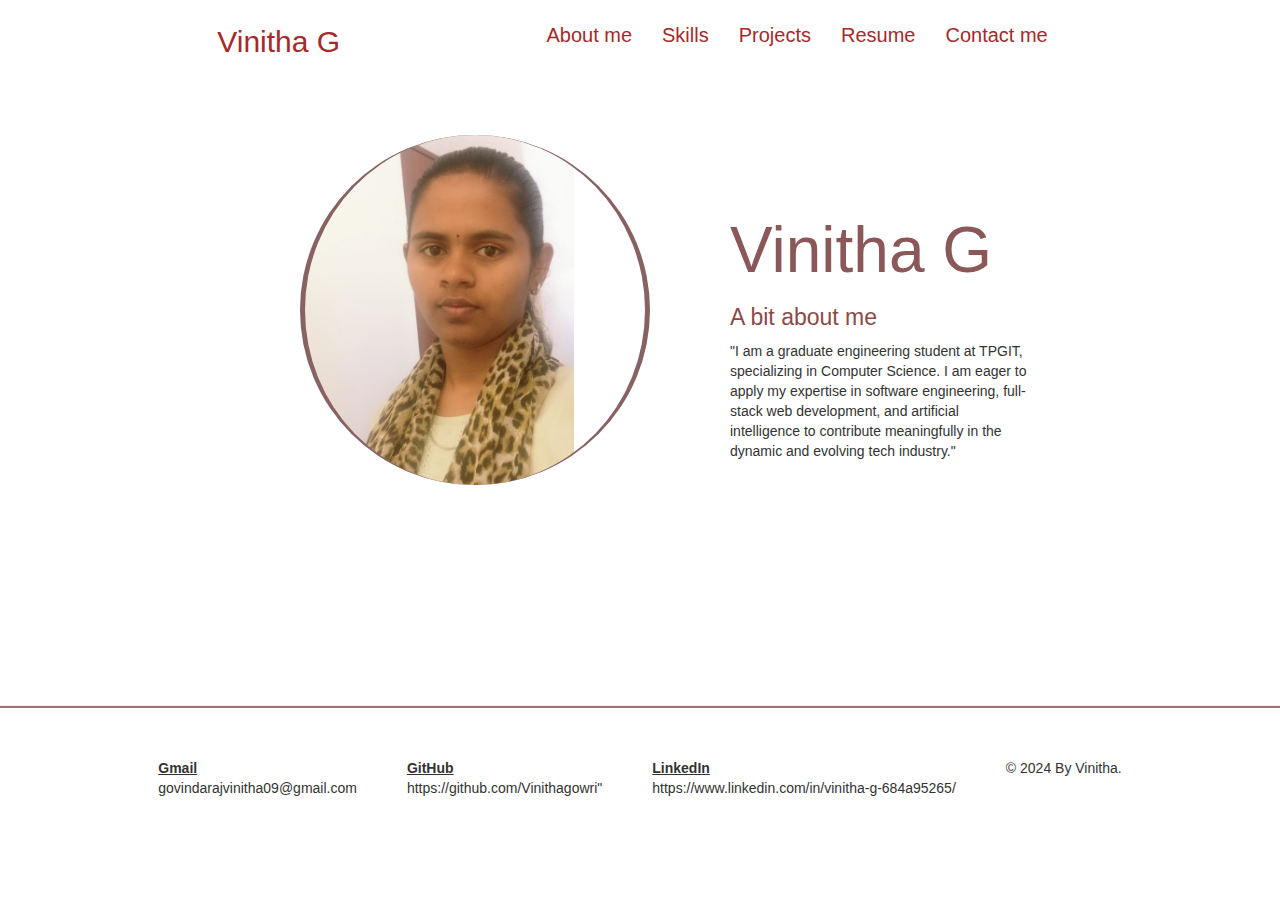
<file: index.html>
<!DOCTYPE html>
<html lang="en">
<head>
    <meta charset="UTF-8">
    <meta name="viewport" content="width=device-width, initial-scale=1.0">
    <link rel="stylesheet" href="https://maxcdn.bootstrapcdn.com/bootstrap/3.4.1/css/bootstrap.min.css">
  <script src="https://ajax.googleapis.com/ajax/libs/jquery/3.5.1/jquery.min.js"></script>
  <script src="https://maxcdn.bootstrapcdn.com/bootstrap/3.4.1/js/bootstrap.min.js"></script>
  <link rel="stylesheet" href="style.css">
    <title>My Portfolio</title>
</head>
<body>
<header>
    <nav>
        <div class="navbar">

            <p><a href="index.html">Vinitha G</a></p>
            
                <div>
                <li><a href="index.html">About me</a></li>
                <li><a href="./public/skills.html">Skills</a></li>
                <li><a href="./public/projects.html">Projects</a></li>
                <li><a href="./public/resume.html">Resume</a></li>
                <li><a href="./public/contact.html">Contact me</a></li>
                </div>
            
            
        </div>
    </nav>
    
</header>
<main>
    <div class="abt" >
        <div class="abt-img" >
            <!-- <img src="./assets/images/IMG_20231026_152513.jpg" alt="Pics"> */ -->
        </div>
        <div class="abt-cnt">
            <h1>Vinitha G</h1>
            <h3>A bit about me</h3>
            <p>"I am  a graduate engineering student at TPGIT, specializing in Computer Science. I am eager to apply my expertise in software engineering, full-stack web development, and artificial intelligence to contribute meaningfully in the dynamic and evolving tech industry."
            </p>
        </div>
    </div>
</main>
<hr>
<footer>
    <div>
        <span>Gmail</span>
        <p>govindarajvinitha09@gmail.com</p>
    </div>
    <div>
        <span>GitHub</span>
        <p>https://github.com/Vinithagowri"</p>
    </div>
    <div>
        <span>LinkedIn</span>
        <p>https://www.linkedin.com/in/vinitha-g-684a95265/</p>
    </div>
    <p>© 2024 By Vinitha.</p>
</footer>
    
</body>
</html>
</file>
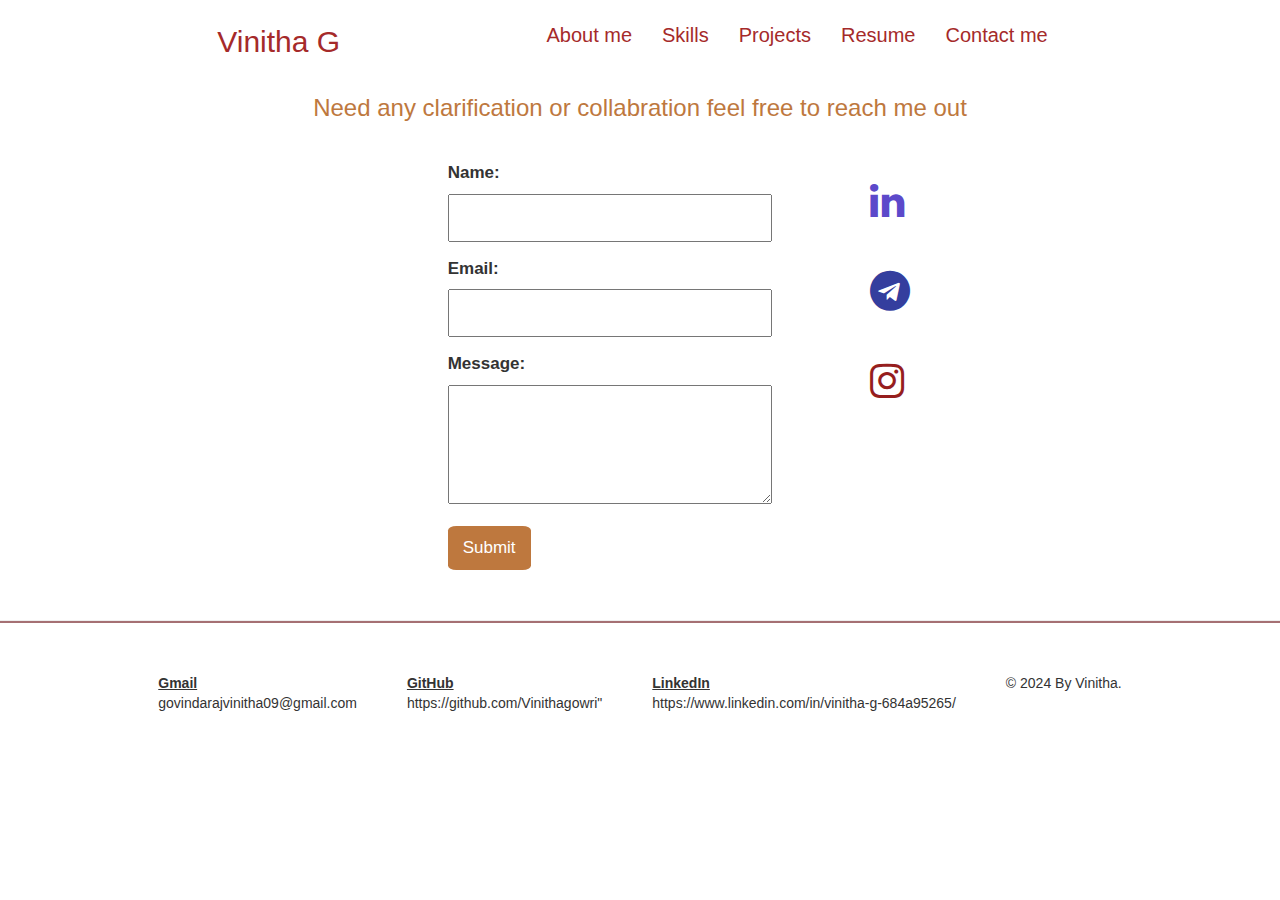
<file: public/contact.html>
<!DOCTYPE html>
<html lang="en">
<head>
    <meta charset="UTF-8">
    <meta name="viewport" content="width=device-width, initial-scale=1.0">
    <title>Contact</title>
    <link rel="stylesheet" href=
"https://cdnjs.cloudflare.com/ajax/libs/font-awesome/4.7.0/css/font-awesome.min.css" />
    <link rel="stylesheet" href="https://maxcdn.bootstrapcdn.com/bootstrap/3.4.1/css/bootstrap.min.css">
    <script src="https://ajax.googleapis.com/ajax/libs/jquery/3.5.1/jquery.min.js"></script>
    <script src="https://maxcdn.bootstrapcdn.com/bootstrap/3.4.1/js/bootstrap.min.js"></script>
    <link rel="stylesheet" href="../style.css">
    <style>
		.fa:hover {
			opacity: 0.9;
		}

		.fa-linkedin {
			
			color: rgb(92, 73, 202);
		}

		.fa-telegram {
			
			color: rgb(52, 62, 158);
		}

		.fa-instagram{
			color: #961e1e;
		}
        .fa-google{
			color: #b63e3e;
		}

		.fa  {
            font-size: 40px;
			width: 60px;
			text-decoration: none;
			
		}
        .fa:hover{
            text-decoration: none;
            
        }
        .contact-form{
            display: flex;
            flex-direction: row;
            justify-content:center;
            gap: 20px;

        }
        .form{
            display: flex;
            flex-direction: column;
            width: 500px;
            padding: 30px;
            padding-left: 50px;

        }
        .contact{
            display: flex;
            flex-direction: column;
            gap: 50px;
            margin-top: 50px;
        }
    
        form {
            max-width: 600px;
            margin: auto;
            font-size:17px;
        }
        label {
            display: block;
            margin-bottom: 8px;
        }
        input, textarea {
            width: 100%;
            padding: 10px;
            margin-bottom: 15px;
            box-sizing: border-box;
        }
        button {
            background-color: #be783e;
            color: white;
            padding: 10px 15px;
            border: none;
            cursor: pointer;
            border-radius: 10%;
            text-align: center;
        }
        button:hover {
            background-color: #e4651c;
        }
        h3{
            text-align: center ;
            color: #be783e;
        }

	</style>
</head>
<body>
    <header>
        <nav>
            <div class="navbar">
    
                <p><a href="../index.html">Vinitha G</a></p>
                
                    <div>
                        <li><a href="../index.html">About me</a></li>
                        <li><a href="./skills.html">Skills</a></li>
                        <li><a href="./projects.html">Projects</a></li>
                        <li><a href="./resume.html">Resume</a></li>
                        <li><a href="./contact.html">Contact me</a></li>
                    </div>  
            </div>
        </nav>
    </header>
    <h3> Need any clarification or collabration feel free to reach me out </h3>
    <div class="contact-form">
    <div class="form">
        <form action="#" method="post">
            <label for="name">Name:</label>
            <input type="text" id="name" name="name" required>
    
            <label for="email">Email:</label>
            <input type="email" id="email" name="email" required>
    
            <label for="message">Message:</label>
            <textarea id="message" name="message" rows="4" required></textarea>
    
            <button type="submit" onclick="">Submit</button>
        </form>
    </div>
    <div class="contact">
        
        <a href="https://www.linkedin.com/in/vinitha-g-684a95265?lipi=urn%3Ali%3Apage%3Ad_flagship3_profile_view_base_contact_details%3Bryd83etdTQWR06CYBGGUZw%3D%3D" class="fa fa-linkedin"></a>
		<a href="https://t.me/viveek01" class="fa fa-telegram"></a>
		<a href="https://www.instagram.com/vinitha_gowri79/" class="fa fa-instagram"></a>
        

    </div>
    
    </div>
    <hr>
    <footer>
        <div>
            <span>Gmail</span>
            <p>govindarajvinitha09@gmail.com</p>
        </div>
        <div>
            <span>GitHub</span>
            <p>https://github.com/Vinithagowri"</p>
        </div>
        <div>
            <span>LinkedIn</span>
            <p>https://www.linkedin.com/in/vinitha-g-684a95265/</p>
        </div>
        <p>© 2024 By Vinitha.</p>
    </footer>
</body>
</html>
</file>
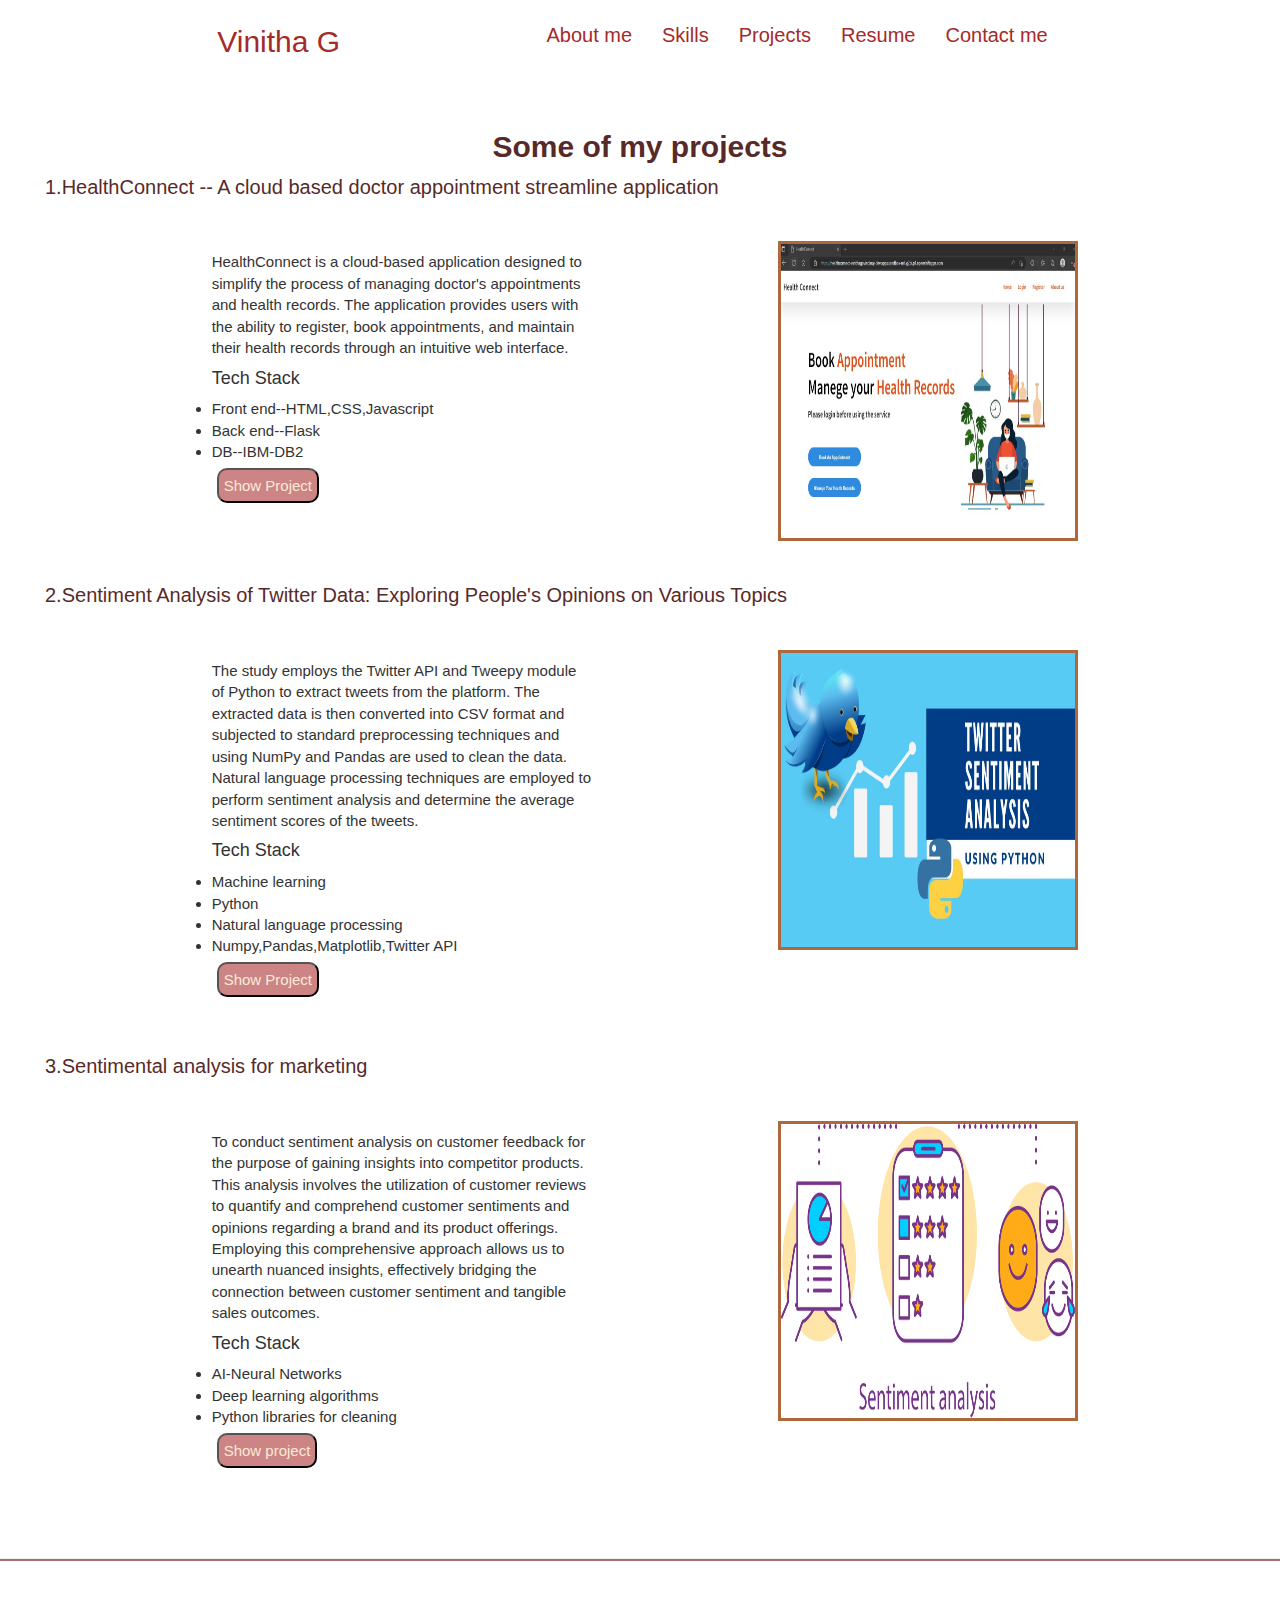
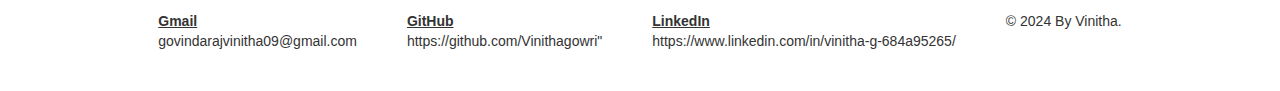
<file: public/projects.html>
<!DOCTYPE html>
<html lang="en">
<head>
    <meta charset="UTF-8">
    <meta name="viewport" content="width=device-width, initial-scale=1.0">
    <title>My projects</title>
    <link rel="stylesheet" href="https://maxcdn.bootstrapcdn.com/bootstrap/3.4.1/css/bootstrap.min.css">
    <script src="https://ajax.googleapis.com/ajax/libs/jquery/3.5.1/jquery.min.js"></script>
    <script src="https://maxcdn.bootstrapcdn.com/bootstrap/3.4.1/js/bootstrap.min.js"></script>
    <link rel="stylesheet" href="../style.css">
    <style>
        .projects{
            display: flex;
            flex-direction: column;
            padding: 15px;
            gap: 20 px;
            justify-content: space-between;

        }
        .projects > li{
            font-size: 20px;
            list-style: none;
            min-width: 50px;
            margin-left: 30px;
            color: rgb(87, 42, 42);
            
        }
        .pro{
            display: flex;
            flex-direction: row;
            flex-basis: 250px;
            gap: 30px;
            justify-content: space-evenly;
            padding: 20px;
            margin: 20px;
            font-size: 15px;

        }
        img{
            height: 300px;
            width: 300px ;
            border: 3px solid rgb(173, 105, 59);
        }
        .pro >div{
            height:fit-content;
            width: 400px;
            padding: 10px;
            border-radius: 25% ;

        }
        .projects >h2{
            text-align: center;
            text-decoration:wavy;
            color: rgb(88, 41, 41);
            font-weight: bold;
        }
        button{
            margin: 5px;
            border-radius: 10px;
            padding: 5px;

            background-color: rgb(204, 132, 132);
        }
        button >a{
            color: antiquewhite;
        }
    </style>
</head>
<body>
    <header>
        <nav>
            <div class="navbar">
    
                <p><a href="../index.html">Vinitha G</a></p>
                
                    <div>
                        <li><a href="../index.html">About me</a></li>
                        <li><a href="./skills.html">Skills</a></li>
                        <li><a href="./projects.html">Projects</a></li>
                        <li><a href="./resume.html">Resume</a></li>
                        <li><a href="./contact.html">Contact me</a></li>
                    </div>  
            </div>
        </nav>
    </header>
    <div class="projects">
         
            <h2>Some of my projects</h2>
            <li>1.HealthConnect -- A cloud based doctor appointment streamline application</li>
            <div class="pro">
                
                <div>
                    <p>
                    HealthConnect is a cloud-based application designed to simplify the process of managing doctor's appointments and health records.
                    The application provides users with the ability to register, book appointments, and maintain their health records through an intuitive web interface.
                    </p>
                    <h4>Tech Stack</h4>
                    <li> Front end--HTML,CSS,Javascript</li>
                    <li> Back end--Flask </li>
                    <li> DB--IBM-DB2</li>
                    <button><a href="https://github.com/smartinternz02/SBSPS-Challenge-10311-HealthConnect-Streamlined-Doctors-Appointment-and-Health-Record-Management">Show Project</a></button>

                </div>
                <img src="../assets/images/Healthconnect.jpg" alt="pro1img">
            </div>
            <li>
                2.Sentiment Analysis of Twitter Data: Exploring People's 
                Opinions on Various Topics</li>
            <div class="pro">
                
                <div>
                    <p>The study employs the 
                        Twitter API and Tweepy module of Python to extract tweets from the platform. The 
                        extracted data is then converted into CSV format and subjected to standard preprocessing 
                        techniques and using NumPy and Pandas are used to clean the data. Natural language 
                        processing techniques are employed to perform sentiment analysis and determine the 
                        average sentiment scores of the tweets.</p>
                    <h4>Tech Stack</h4>
                    <li>Machine learning</li>
                    <li>Python</li>
                    <li>Natural language processing</li>
                    <li>Numpy,Pandas,Matplotlib,Twitter API</li>
                    <button><a href="https://github.com/Vinithagowri/sentimental_analysis">Show Project</a></button>
                </div>
                <img src="../assets/images/twitter_1.jpg" alt="pro2img">
            </div>
            <li>3.Sentimental analysis for marketing</li>
            <div class="pro">
                
                <div>
                    <p>To conduct sentiment analysis on customer feedback for the purpose of gaining insights into competitor products.
                        This analysis involves the utilization of customer reviews to quantify and comprehend customer sentiments and opinions regarding a brand and its product offerings.
                        Employing this comprehensive approach allows us to unearth nuanced insights, effectively bridging the connection between customer sentiment and tangible sales outcomes.</p>
                    <h4>Tech Stack</h4>
                    <li>AI-Neural Networks</li>
                    <li>Deep learning algorithms</li>
                    <li>Python libraries for cleaning </li>
                    <button><a href="https://github.com/Vinithagowri/Sentimental-analysis-for-marketing">Show project</a></button>
                </div>
                <img src="../assets/images/tweet_2.png" alt="pro3">
            </div>


    </div>
    <hr>
    <footer>
        <div>
            <span>Gmail</span>
            <p>govindarajvinitha09@gmail.com</p>
        </div>
        <div>
            <span>GitHub</span>
            <p>https://github.com/Vinithagowri"</p>
        </div>
        <div>
            <span>LinkedIn</span>
            <p>https://www.linkedin.com/in/vinitha-g-684a95265/</p>
        </div>
        <p>© 2024 By Vinitha.</p>
    </footer>
</body>
</html>
</file>
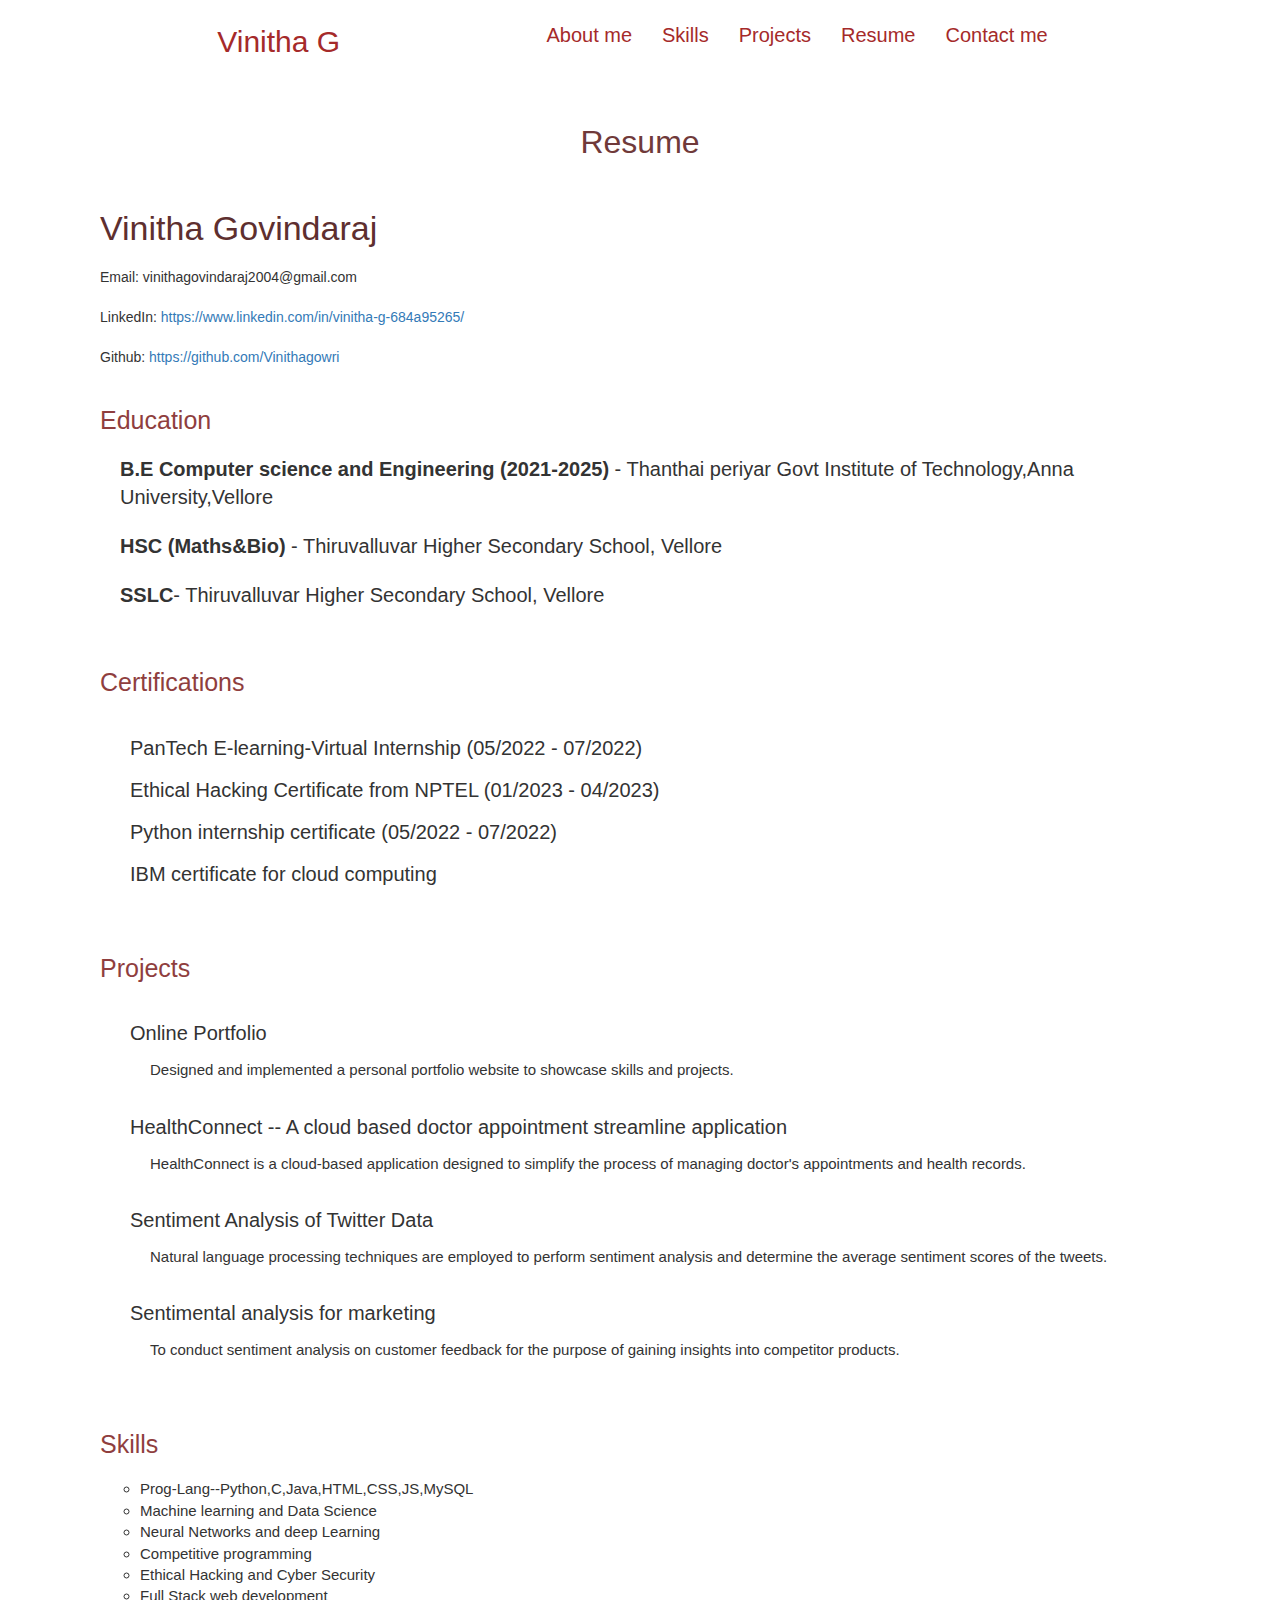
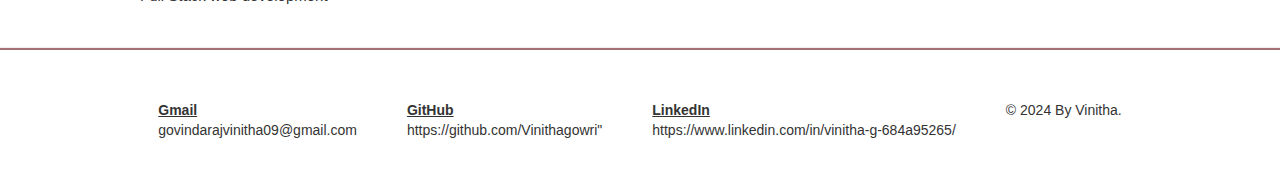
<file: public/resume.html>
<!DOCTYPE html>
<html lang="en">
<head>
    <meta charset="UTF-8">
    <meta name="viewport" content="width=device-width, initial-scale=1.0">
    <title>Your Name - Resume</title>
    <link rel="stylesheet" href=
"https://cdnjs.cloudflare.com/ajax/libs/font-awesome/4.7.0/css/font-awesome.min.css" />
    <link rel="stylesheet" href="https://maxcdn.bootstrapcdn.com/bootstrap/3.4.1/css/bootstrap.min.css">
    <script src="https://ajax.googleapis.com/ajax/libs/jquery/3.5.1/jquery.min.js"></script>
    <script src="https://maxcdn.bootstrapcdn.com/bootstrap/3.4.1/js/bootstrap.min.js"></script>
    <link rel="stylesheet" href="../style.css">
    <style>
       .resume-section{
        margin: 30px;
        display: flex;
        flex-direction: column;
        gap: 10px;
        margin-left: 100px;
       }
       ul{
        display: flex;
        gap: 20px;
        min-width: 200px;
        flex-direction: column;
        justify-content: flex-start;
        height:fit-content;
        padding: 20px;
        padding-top: 0px;

       }
       ul>li{
        font-size: 20px;
       }
       .certi-item{
        padding: 30px;
        padding-top: 0%;
        list-style: circle;
        font-size: 15px;

       }
       .project-item{
        padding: 30px;
        padding-top: 0px;
        display: flex;
        flex-direction: column;
        gap: 5px;
       }
       .project-item>p{
        padding-left: 20px;
        font-size: 15px;
       }
       ol{
        font-size: 15px;
        list-style: circle;
       }
       h2{
        color: rgb(143, 62, 62);
        font-size: 25px;
       }
       h3{
        font-size: 20px;
       }
    </style>

</head>
<body>
    <header>
        <nav>
            <div class="navbar">
    
                <p><a href="../index.html">Vinitha G</a></p>
                
                    <div>
                        <li><a href="../index.html">About me</a></li>
                        <li><a href="./skills.html">Skills</a></li>
                        <li><a href="./projects.html">Projects</a></li>
                        <li><a href="./resume.html">Resume</a></li>
                        <li><a href="./contact.html">Contact me</a></li>
                    </div>  
            </div>
        </nav>
    </header>
    <h1 style="text-align: center; color: rgb(112, 58, 58); font-size: 32px ; padding-top: 30px ;"> Resume</h1>
    <div class="resume-section">
        <h1 style="color: rgb(94, 47, 47); font-size: 34px;">Vinitha Govindaraj</h1>
        <p class="">Email: vinithagovindaraj2004@gmail.com </p>
        <p> LinkedIn: <a href="https://www.linkedin.com/in/vinitha-g-684a95265/">https://www.linkedin.com/in/vinitha-g-684a95265/</a></p>
        <p>Github: <a href="https://github.com/Vinithagowri">https://github.com/Vinithagowri</a></p>
        <div class="section-header">
            <h2>Education</h2>
        </div>
        <ul style="font-size: 20px;">
            <li><strong> B.E Computer science and Engineering (2021-2025)</strong> - Thanthai periyar Govt Institute of Technology,Anna University,Vellore</li>
            <li><strong> HSC (Maths&Bio)</strong> - Thiruvalluvar Higher Secondary School, Vellore </li>
            <li><strong>SSLC</strong>- Thiruvalluvar Higher Secondary School, Vellore</li>
        </ul>

        <div class="section-header">
            <h2>Certifications</h2>
        </div>
        <div class="certi-item">
            <h3> PanTech E-learning-Virtual Internship (05/2022 - 07/2022)</h3>

            
            <h3>Ethical Hacking Certificate from NPTEL (01/2023 - 04/2023)</h3>
            <h3>Python internship certificate (05/2022 - 07/2022)</h3>
            <h3>IBM certificate for cloud computing</h3>
        </div>

        <div class="section-header">
            <h2>Projects</h2>

        
        </div>
        <div class="project-item">
            <h3>Online Portfolio</h3>
            <p>Designed and implemented a personal portfolio website to showcase skills and projects.</p>
            <h3>HealthConnect -- A cloud based doctor appointment streamline application</h3>
            <p>HealthConnect is a cloud-based application designed to simplify the process of managing doctor's appointments and health records.</p>
            <h3>Sentiment Analysis of Twitter Data</h3>
            <p>Natural language processing techniques are employed to perform sentiment analysis and determine the average sentiment scores of the tweets.</p>
            <h3>Sentimental analysis for marketing</h3>
            <p>To conduct sentiment analysis on customer feedback for the purpose of gaining insights into competitor products.</p>

            <!-- Add more details about your projects -->
        </div>
        <!-- Add more project items as needed -->

        <div class="section-header">
            <h2>Skills</h2>
        </div>
        <ol>
            <li>Prog-Lang--Python,C,Java,HTML,CSS,JS,MySQL</li>
            <li>Machine learning and
                Data Science</li>
            <li>Neural Networks and
                deep Learning</li>
            <li>Competitive
                    programming</li>
            <li>Ethical Hacking and
                Cyber Security</li>
            <li>Full Stack web development</li>
            
            <!-- Add more achievement details as needed -->
        </ol>
    </div>
    <hr>
    <footer>
        <div>
            <span>Gmail</span>
            <p>govindarajvinitha09@gmail.com</p>
        </div>
        <div>
            <span>GitHub</span>
            <p>https://github.com/Vinithagowri"</p>
        </div>
        <div>
            <span>LinkedIn</span>
            <p>https://www.linkedin.com/in/vinitha-g-684a95265/</p>
        </div>
        <p>© 2024 By Vinitha.</p>
    </footer>
</body>
</html>
</file>
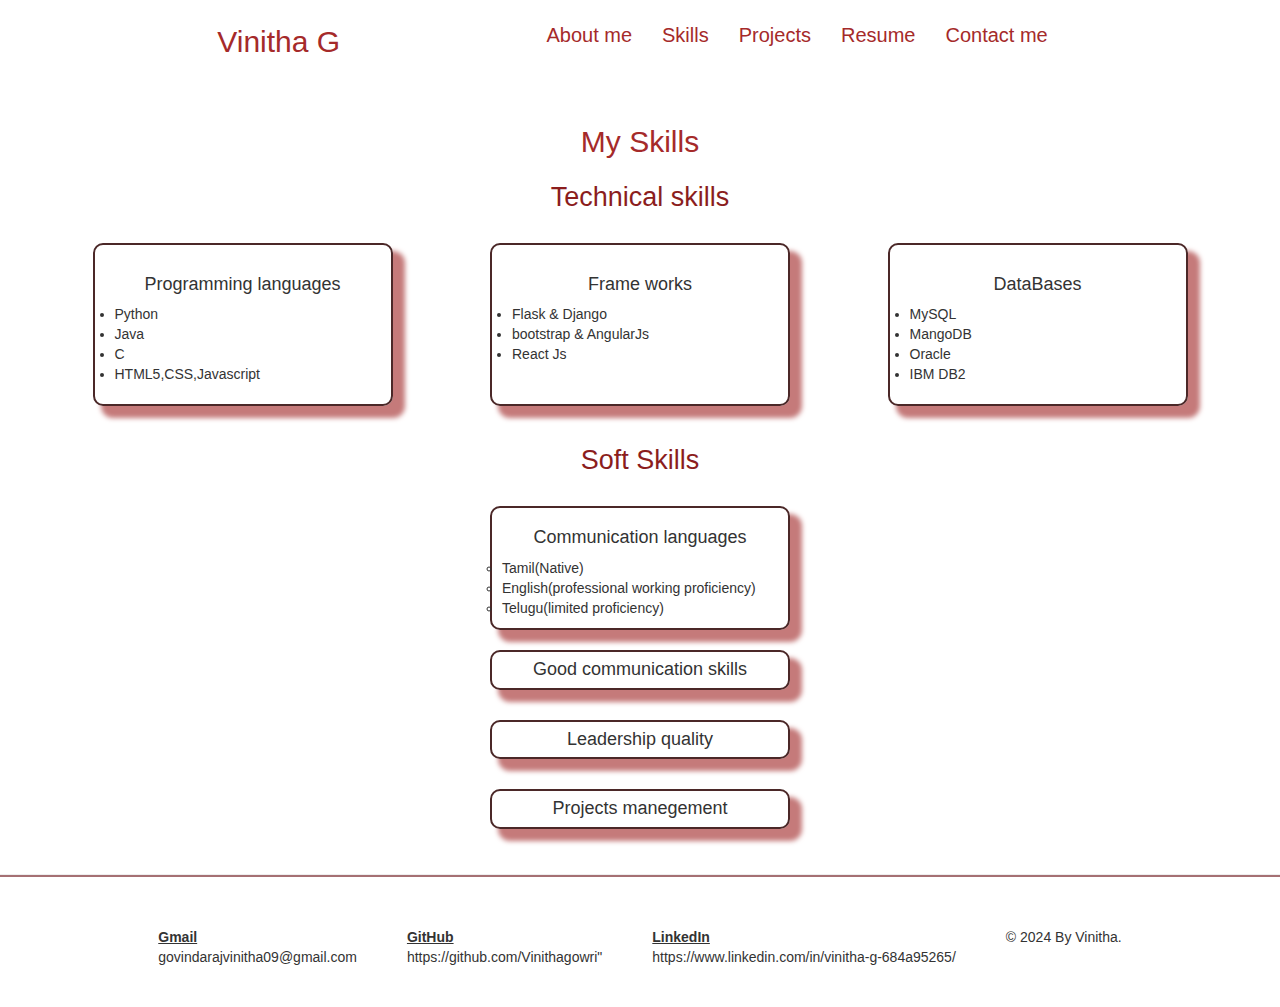
<file: public/skills.html>
<!DOCTYPE html>
<html lang="en">
<head>
    <meta charset="UTF-8">
    <meta name="viewport" content="width=device-width, initial-scale=1.0">
    <link rel="stylesheet" href="https://maxcdn.bootstrapcdn.com/bootstrap/3.4.1/css/bootstrap.min.css">
    <script src="https://ajax.googleapis.com/ajax/libs/jquery/3.5.1/jquery.min.js"></script>
    <script src="https://maxcdn.bootstrapcdn.com/bootstrap/3.4.1/js/bootstrap.min.js"></script>
    <link rel="stylesheet" href="../style.css">
    <title>Vinitha - Skills</title>
    <style>
        h2{
            padding-top: 30px;
            color: brown;
            text-align: center;
        }
        .tech-skills{
            display: flex;
            gap: 20px;
            list-style:disc;
            justify-content: space-evenly;
            border: 5px;
            padding: 15px;
            flex-wrap: wrap;
            

        }
        .tech-skills>div{
            padding: 8px;
            border-radius: 10px;
            box-shadow: 10px 10px 5px 2px rgb(197, 122, 122);
            border: 2px solid rgb(75, 40, 40);
            min-width: 300px;
            padding: 20px;
        }
        h3{
            color: rgb(139, 29, 29);
        
            font-size: 27px;
            text-align: center;
            padding: 5px;
            
        }
        .soft-skills{
            display: flex;
            flex-direction: column;
            list-style: none;
            flex-wrap: wrap;
            align-items: center;
            padding: 15px;
            gap: 10px;
            flex-wrap: wrap;
            

        }
        .soft-skills>div{
            padding: 10px;
            border-radius: 10px;
            box-shadow: 10px 10px 5px 2px rgb(197, 122, 122);
            border: 2px solid rgb(75, 40, 40);
            flex-basis: 100px;
            min-width: 300px;
            width: max-content;
            list-style:circle;


        }
        .soft-skills>h4{
            padding: 8px;
            border-radius: 10px;
            box-shadow: 10px 10px 5px 2px rgb(197, 122, 122);
            border: 2px solid rgb(75, 40, 40);
            min-width: 300px;
            width: max-content;
        }
        
        h4{
            text-align: center;
        }
        
    </style>
</head>
<body>
    <header>
        <nav>
            <div class="navbar">
    
                <p><a href="../index.html">Vinitha G</a></p>
                
                    <div>
                        <li><a href="../index.html">About me</a></li>
                        <li><a href="./skills.html">Skills</a></li>
                        <li><a href="./projects.html">Projects</a></li>
                        <li><a href="./resume.html">Resume</a></li>
                        <li><a href="./contact.html">Contact me</a></li>
                    </div>  
            </div>
        </nav>
    </header>
    <div class="skills-sec">
        <h2>My Skills</h2>
        <div>

             <h3>Technical skills</h3>
             <div class="tech-skills">
                <div>
                <h4>Programming languages</h4>
                <li> Python</li>
                <li>Java</li>
                <li>C</li>
                <li>HTML5,CSS,Javascript</li>
                </div>
                <div>
                <h4>Frame works</h4>
                <li>Flask & Django</li>
                <li>bootstrap & AngularJs</li>
                <li>React Js </li>
                 </div>
                 <div>
                <h4>DataBases</h4>
                <li>MySQL</li>
                <li>MangoDB</li>
                <li>Oracle</li>
                <li>IBM DB2</li>
                  </div>
            </div>
            <h3>Soft Skills</h3>
            <div class="soft-skills">
                <div>
                <h4>Communication languages</h4>
                <li>Tamil(Native)</li>
                <li>English(professional working proficiency)
               </li>
               <li>Telugu(limited proficiency)</li>
               </div>
               <h4>
                  Good communication skills
               </h4>
               <h4>Leadership quality</h4>
               <h4>Projects manegement</h4>
               
            </div>

         </div>
    </div>
    <hr>
    <footer>
        <div>
            <span>Gmail</span>
            <p>govindarajvinitha09@gmail.com</p>
        </div>
        <div>
            <span>GitHub</span>
            <p>https://github.com/Vinithagowri"</p>
        </div>
        <div>
            <span>LinkedIn</span>
            <p>https://www.linkedin.com/in/vinitha-g-684a95265/</p>
        </div>
        <p>© 2024 By Vinitha.</p>
    </footer>
   

</body>
</html>
</file>
<file: style.css>
footer{
    display: flex;
    gap: 50px;
    padding: 30px;
    justify-content: center;
    flex-wrap: wrap;

}
span{
    text-decoration: underline;
    font-weight: bold;
}
.abt-img{
    height: 350px;
    width: 350px;
    object-fit: cover;
    background-image: url("./assets/images/IMG_20231026_152513.jpg");
    margin-left: 50px;
    padding-left: 20px;
    border-radius: 50%;
    border-right: 5px solid black;
    border-left: 5px solid black;
    border-color: rgb(136, 98, 98);
    background-size: contain;
    background-repeat: no-repeat;
}
hr{
    color: blueviolet;
    background-color: rgb(165, 112, 115);
    height: 2px;
    width: 100%;
}
.navbar {
    display: flex;
    flex-wrap: wrap;
    justify-content:space-between;
    padding-top: 20px;
    padding-left: 30px;
    list-style: none;
    gap: 20px;
    width: 100%;
}
.navbar >div {
    display: flex;
    gap: 30px;

    margin: 0 20px;
    
    padding-left: 0px;
    padding-right: 25px;
    height: 30px;
    color: brown;
    flex-wrap: wrap;
   
}
.nvb{
    position: relative;
    left: 10px;
}
.navbar>p>a{
    text-decoration: none;
    font-size: 30px;
    color: brown;
    align-self: flex-start;
}
.navbar li>a{
    color: brown;
    align-self: center;
    font-size: 20px;
   
}
.navbar li>a:hover{
    color: rgb(70, 59, 59);
    
    text-decoration: none;
    align-self: center;
    font-size: 20px;
    

   
}

.abt{
    padding-top: 40px;
    display: flex;
    flex-wrap: wrap;
    justify-content: center;
    gap: 40px;
    height: fit-content;
    padding-bottom: 200px;
    
}
.abt-cnt{
    padding-top: 60px;
    height: 200px;
    width: 300px;
    margin-left: 40px;
    
}
.abt-cnt > h1{
    color: rgb(138, 88, 88);
    margin-bottom: 0px ;
    font-size: 64px;
}
.abt-cnt>h3{
    font-size: 23px;
    color: rgb(139, 74, 74);
}

ul {
    list-style: none;
    padding: 0;
    display: flex;
}
</file>
